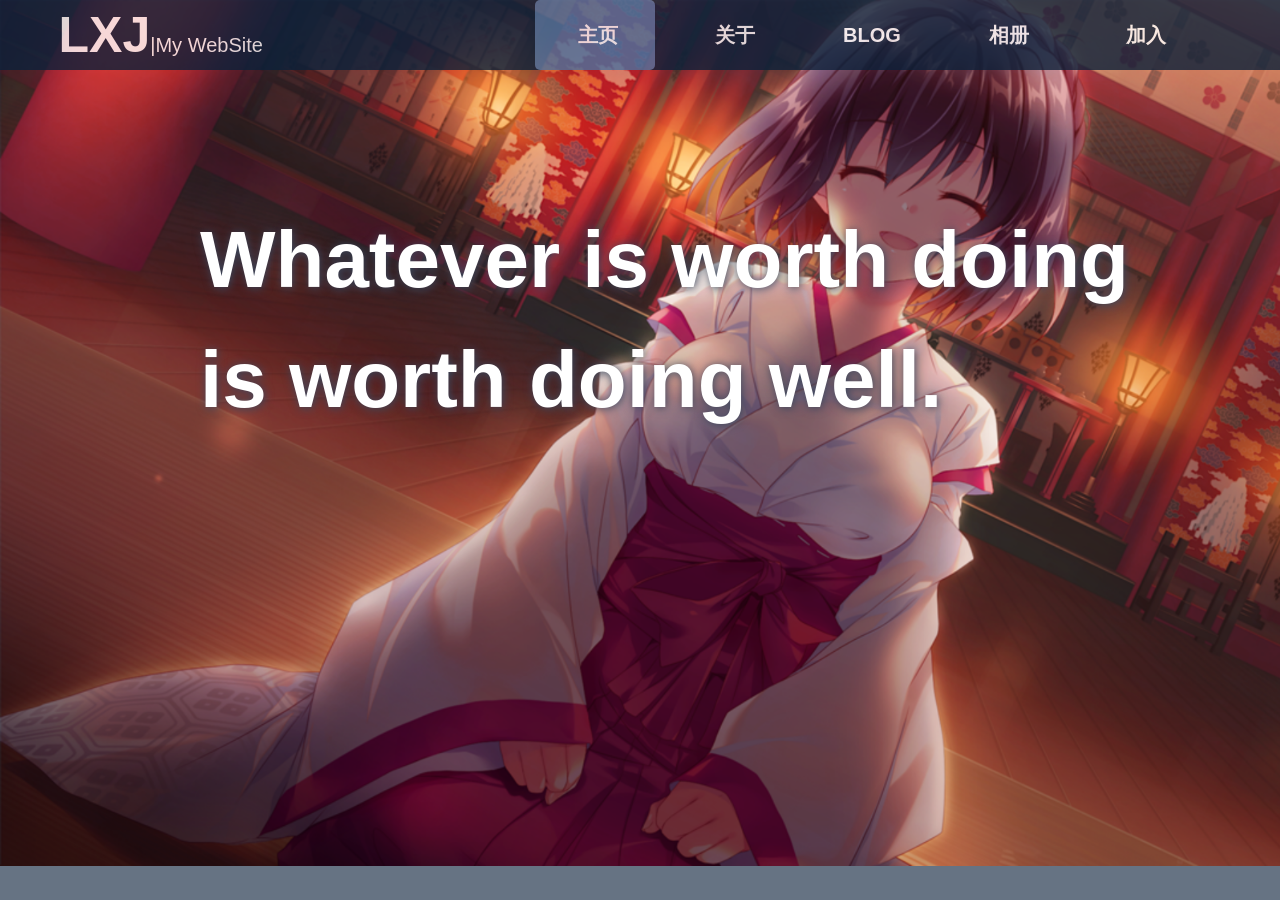
<file: html/index.html>
<!DOCTYPE html>
<html lang="en">

<head>
  <meta charset="UTF-8">
  <meta name="viewport" content="width=device-width, initial-scale=1.0, maximum-scale=1.0">
  <meta http-equiv="X-UA-Compatible" content="IE=edge">
  <title>Home</title>
  <link rel="stylesheet" href="/css/home.css">
  <link rel="stylesheet" href="/css/reset.css">
  <link rel="stylesheet" href="/css/navs.css">

</head>

<body>
  <!-- 导航栏 -->
  <nav class="homenav">
    <div class="navtitle"><strong>LXJ</strong>|My WebSite</div>
    <a href="home.html">主页</a>
    <a href="about.html">关于</a>
    <a href="blog.html">BLOG</a>
    <a href="album.html">相册</a>
    <a href="join.html">加入</a>
    <div class="navanim home"></div>
    <div class="none"></div>
  </nav>
  <!-- 主页 -->
  <main class="main">
    <!-- 显示欢迎文字 -->
    <section class="sec">
      <div class="titleimg">
        <div class="title">
          Whatever is worth doing <br>
          is worth doing well.
        </div>
      </div>
    </section>
    <!-- 显示个人其他选项 -->
    <section class="sec">
      <!-- about -->
      <a href="about.html">
        <div class="part1 pt">
          <div class="imghid">
            <div class="img"></div>
          </div>
          <div class="txt">
            <h1>关于</h1>
            <p>&emsp;&emsp;成都锦城学院</p>
            <p>&emsp;&emsp;计算机科学技术</p>
            <p>&emsp;&emsp;游戏</p>
            <p>&emsp;&emsp;动漫</p>
            <p>&emsp;&emsp;漫画</p>
          </div>
        </div>
      </a>
      <!-- blog -->
      <a href="blog.html">
        <div class="part2 pt">
          <div class="txt">
            <h1>博客</h1>
            <p>&emsp;关于我的博客</p>
            <p>&emsp;11111</p>
          </div>
          <div class="imghid">
            <div class="img"></div>
          </div>
        </div>
      </a>
      <!-- album -->
      <a href="album.html">
        <div class="part3 pt">
          <div class="imghid">
            <div class="img"></div>
          </div>
          <div class="txt">
            <h1>相册</h1>
            <p>&emsp;&emsp;(可修改部分)我的相册</p>
            <p>&emsp;&emsp;(可修改部分)My photo album, about some works of art that I like</p>
          </div>
        </div>
      </a>
      <!-- join -->
      <a href="join.html">
        <div class="part4 pt">
          <div class="txt">
            <h1>加入</h1>
            <p>&emsp;&emsp;(可修改部分)加入我们(虽然还没有'们')</p>
            <p>&emsp;&emsp;(可修改部分)My contact information, welcome everyone who is interested to join us</p>
          </div>
          <div class="imghid">
            <div class="img"></div>
          </div>
        </div>
      </a>
    </section>

  </main>

</body>

</html>
</file>
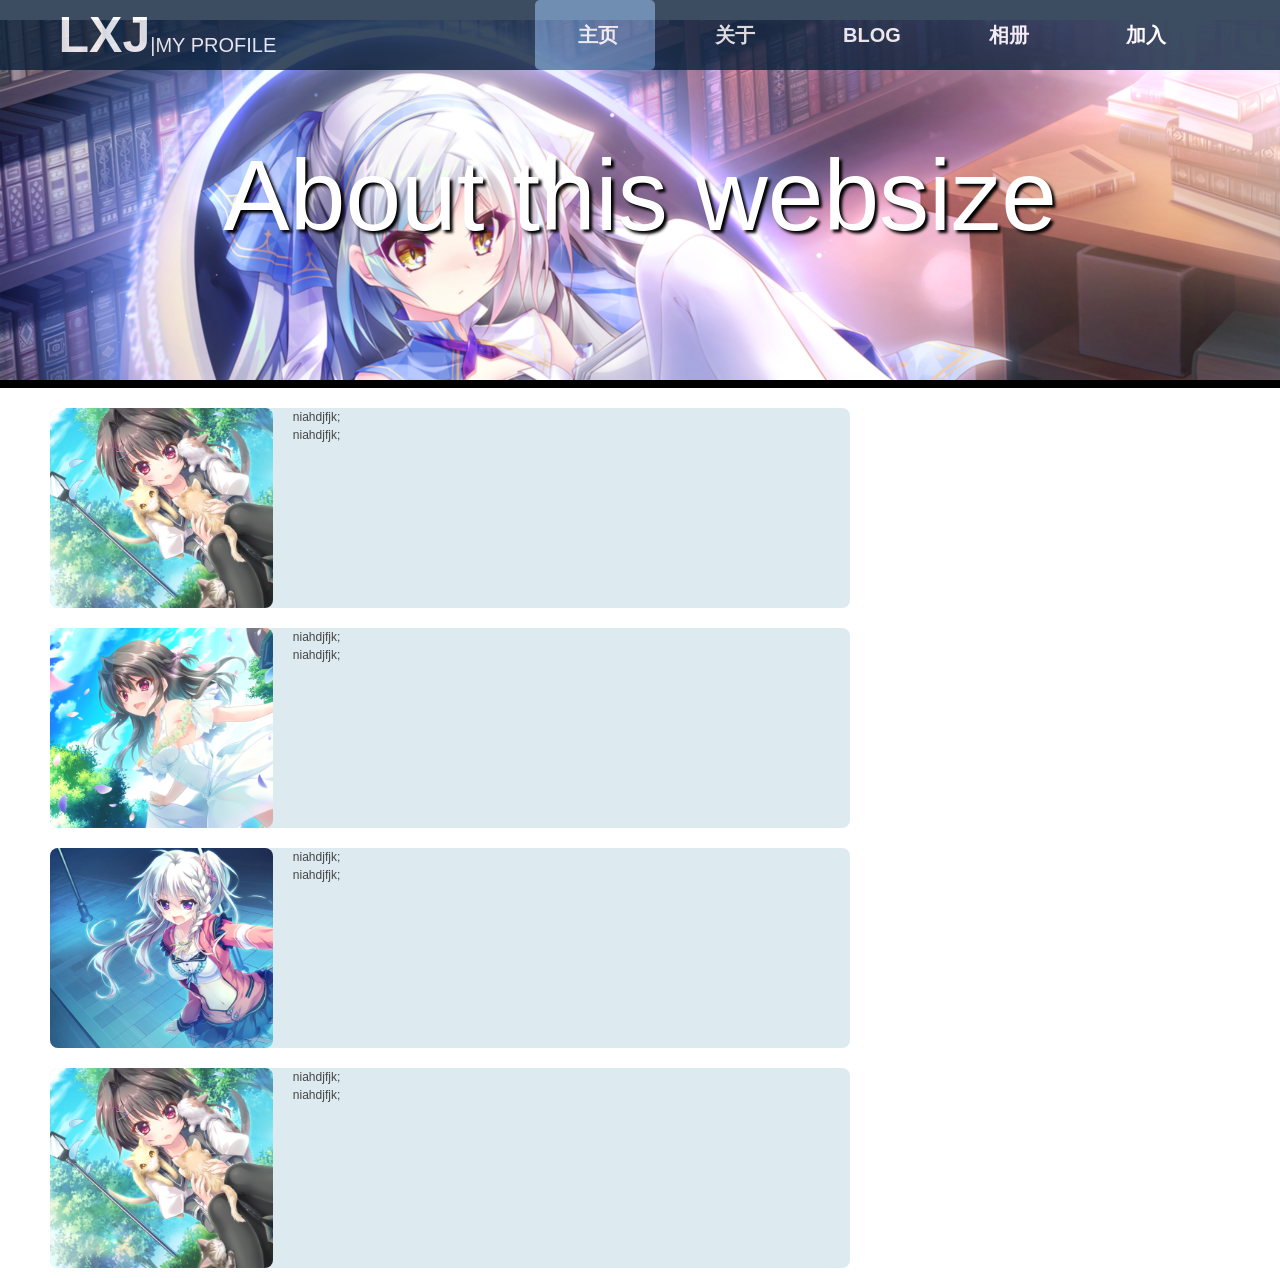
<file: html/about.html>
<!DOCTYPE html>
<html lang="en">

<head>
  <meta charset="UTF-8">
  <meta name="viewport" content="width=device-width, initial-scale=1.0, maximum-scale=1.0">
  <meta http-equiv="X-UA-Compatible" content="IE=edge">
  <title>About</title>
  <link rel="stylesheet" href="/css/about.css">
  <link rel="stylesheet" href="/css/reset.css">
  <link rel="stylesheet" href="/css/navs.css">
</head>

<body>

  <!-- 导航栏 -->
  <nav>
    <div class="navtitle"><strong>LXJ</strong>|MY PROFILE</div>
    <a href="home.html">主页</a>
    <a href="about.html">关于</a>
    <a href="blog.html">BLOG</a>
    <a href="album.html">相册</a>
    <a href="join.html">加入</a>
    <div class="navanim home"></div>
    <div class="none"></div>
  </nav>
  <!-- 主要内容 -->
  <main>
    <!-- 欢迎文字 -->
    <section class="welcome">
      <h1>About this websize</h1>
    </section>
    <!-- 个人信息 -->
    <section class="myself">
      <div class="item item1">
        <div class="imgs common-img"></div>
        <div class="txt">
          <p>niahdjfjk;</p>
          <p>niahdjfjk;</p>
        </div>
      </div>
      <div class="item item2">
        <div class="imgs common-img"></div>
        <div class=" txt">
          <p>niahdjfjk;</p>
          <p>niahdjfjk;</p>
        </div>
      </div>
      <div class="item item3">
        <div class="imgs common-img"></div>
        <div class=" txt">
          <p>niahdjfjk;</p>
          <p>niahdjfjk;</p>
        </div>
      </div>
      <div class="item item4">
        <div class="imgs common-img"></div>
        <div class=" txt">
          <p>niahdjfjk;</p>
          <p>niahdjfjk;</p>
        </div>
      </div>
    </section>
  </main>
</body>

</html>
</file>
<file: css/home.css>
/* 首页图片展示 */
.titleimg {
  background-image: url("../image/6.png");
  height: 100vh;
  background-repeat: no-repeat;
  background-size: 1540px;
  background-attachment: fixed;
  width: 100vw;
  transition: 0.5s ease 0s;
  animation: load 0.5s;
}
/* 首页欢迎文字 */
.titleimg .title {
  width: 1540px;
  padding: 200px;
  font-size: 80px;
  font-weight: bolder;
  color: #fff;
  text-shadow: 1px 1px 10px rgb(59, 73, 95);
}

.main {
  overflow-x: hidden;
  height: 100vh;
  background-color: #0c213aa0;
}

.sec {
  height: 100vh;
  width: 100vw;
}

.pt {
  display: flex;
  flex-direction: column;
  height: 500px;
  width: 220px;
  float: left;
  margin: 150px 0px 0px 105px;
  background: #0c213aa0;
  box-shadow: 0 0 15px rgb(59, 73, 95);
  border-radius: 15px;
  overflow: hidden;
  transition: all 0.5s ease 0s;
}
.pt:hover {
  cursor: pointer;
  transform: scale(1.05);
}

.imghid {
  overflow: hidden;
}
.part1 .img {
  background-image: url("../image/1.png");
}
.part2 .img {
  background-image: url("../image/2.png");
}
.part3 .img {
  background-image: url("../image/3.png");
}
.part4 .img {
  background-image: url("../image/4.png");
}

.pt .img {
  height: 170px;
  width: 250px;
  background-size: cover;
  transition: all 0.5s ease 0s;
  opacity: 0.8;
}

.pt .img:hover {
  transform: scale(1.2);
}
.imghid {
  overflow: hidden;
  border-radius: 15px;
}
.pt .txt {
  height: 310px;
  width: 200px;
  color: #fff;
  overflow: hidden;
  display: flex;
  flex-direction: column;
  margin: auto;
}

.pt .txt h1 {
  text-align: center;
  font-size: 3em;
  height: 30px;
  line-height: 30px;
  margin-bottom: 10px;
}

.pt .txt p {
  margin-top: -2px;
  color: rgb(145, 216, 236);
}
@keyframes load {
  0% {
    background-position-y: 50px;
    opacity: 0;
  }
  100% {
    background-position-y: 0px;
    opacity: 1;
  }
}
</file>
<file: css/navs.css>
/* 顶部导航栏 */
body {
  margin: 0;
  padding: 0;
}

nav {
  position: fixed;
  display: flex;
  justify-content: space-around;
  align-items: center;
  width: 1540px;
  height: 70px;
  top: 0px;
  background-color: #0c213a;
  overflow: hidden;
  font-size: 20px;
  color: #fff;
  opacity: 0.8;
  z-index: 1000;
}
/* 添加1s的动画 */
nav {
  animation: load2 1s linear;
}

nav:hover {
  opacity: 0.95;
}
nav .navtitle {
  padding-left: 50px;
  width: 30%;
}
/*导航栏左侧的姓名放大 */
nav .navtitle strong {
  font-size: 50px;
  font-weight: bolder;
}
nav a {
  display: block;
  justify-content: center;
  z-index: 1;
  line-height: 70px;
  width: 120px;
  text-align: center;
  font-weight: bolder;
  color: #fff;
  transition: 0.5s linear;
}
nav .navanim {
  position: absolute;
  height: inherit;
  z-index: 0;
  background: #4d729f;
  border-radius: 5px;
  left: 0px;
  transition: all 0.5s ease 0s;
  width: 120px;
}
nav .home,
a:nth-child(2):hover ~ .navanim {
  width: 120px;
  left: 535px;
}

nav .about,
a:nth-child(3):hover ~ .navanim {
  width: 120px;
  left: 670px;
}

nav .blog,
a:nth-child(4):hover ~ .navanim {
  width: 120px;
  left: 810px;
}
nav a:hover {
  color: #fff;
}
nav .album,
a:nth-child(5):hover ~ .navanim {
  width: 120px;
  left: 950px;
}
nav .join,
a:nth-child(6):hover ~ .navanim {
  width: 120px;
  left: 1085px;
}
nav .none {
  width: 20%;
}

@keyframes load2 {
  0% {
    top: -80px;
    opacity: 0;
  }
  100% {
    top: 0px;
    opacity: 0.8;
  }
}
</file>
<file: css/about.css>
/* 欢迎文字 */
.welcome {
  font-size: 20px;
  color: #000000;
  margin-top: 20px;
  background-image: url(../image/12.png);
  height: 40vh;
  background-size: cover;
  width: 100vw;
  border-bottom: 8px solid black;
}
.welcome h1 {
  font-size: 100px;
  color: #fff;
  text-shadow: 3px 3px 3px #000;
  margin-top: 20px;
  margin-bottom: 20px;
  text-align: center;
  padding-top: 100px;
}
/* 个人信息 */
main .myself {
  width: 100vw;
  overflow: hidden;
  /* background-image: url(/image/6.jpg); */
  background-size: cover;
}
/* 每个介绍的单独样式 */
main .myself .item {
  display: flex;
  justify-content: space-between;
  width: 800px;
  height: 200px;
  border-radius: 8px;
  background-color: #dae8ef;
  margin-bottom: 10px;
  margin-top: 20px;
  margin-left: 20px;
  opacity: 0.9;
  transition: 0.4s all linear;
  margin-left: 50px;
}
main .myself .item:hover {
  transform: scale(1.05);
}
/* 文字 */
main .myself .item .txt {
  flex: 5;
  padding-left: 20px;
}
/* 图片背景 */
main .myself .item1 .imgs {
  background-image: url(/image/8.png);
}
main .myself .item2 .imgs {
  background-image: url(/image/9.png);
}
main .myself .item3 .imgs {
  background-image: url(/image/3.png);
}
main .myself .item4 .imgs {
  background-image: url(/image/8.png);
}
/* 动画效果 */
main .myself .item1 {
  animation: move1 1s linear;
}
main .myself .item2 {
  animation: move2 2s linear;
}
main .myself .item3 {
  animation: move3 3s linear;
}
main .myself .item4 {
  animation: move4 4s linear;
}
/* 图片通用类 */
.common-img {
  width: 200px;
  height: 200px;
  flex: 2;
  border-radius: 8px;
  background-size: cover;
  transition: 0.2s;
}
.common-img:hover {
  transform: scale(1.05);
}
@keyframes move1 {
  0% {
    opacity: 0;
  }
  50% {
    opacity: 0.5;
  }
  100% {
    opacity: 1;
  }
}
@keyframes move2 {
  0% {
    opacity: 0;
  }
  60% {
    opacity: 0.5;
  }
  100% {
    opacity: 1;
  }
}
@keyframes move3 {
  0% {
    opacity: 0;
  }
  70% {
    opacity: 0.5;
  }
  100% {
    opacity: 1;
  }
}
@keyframes move4 {
  0% {
    opacity: 0;
  }
  80% {
    opacity: 0.5;
  }
  100% {
    opacity: 1;
  }
}
</file>
